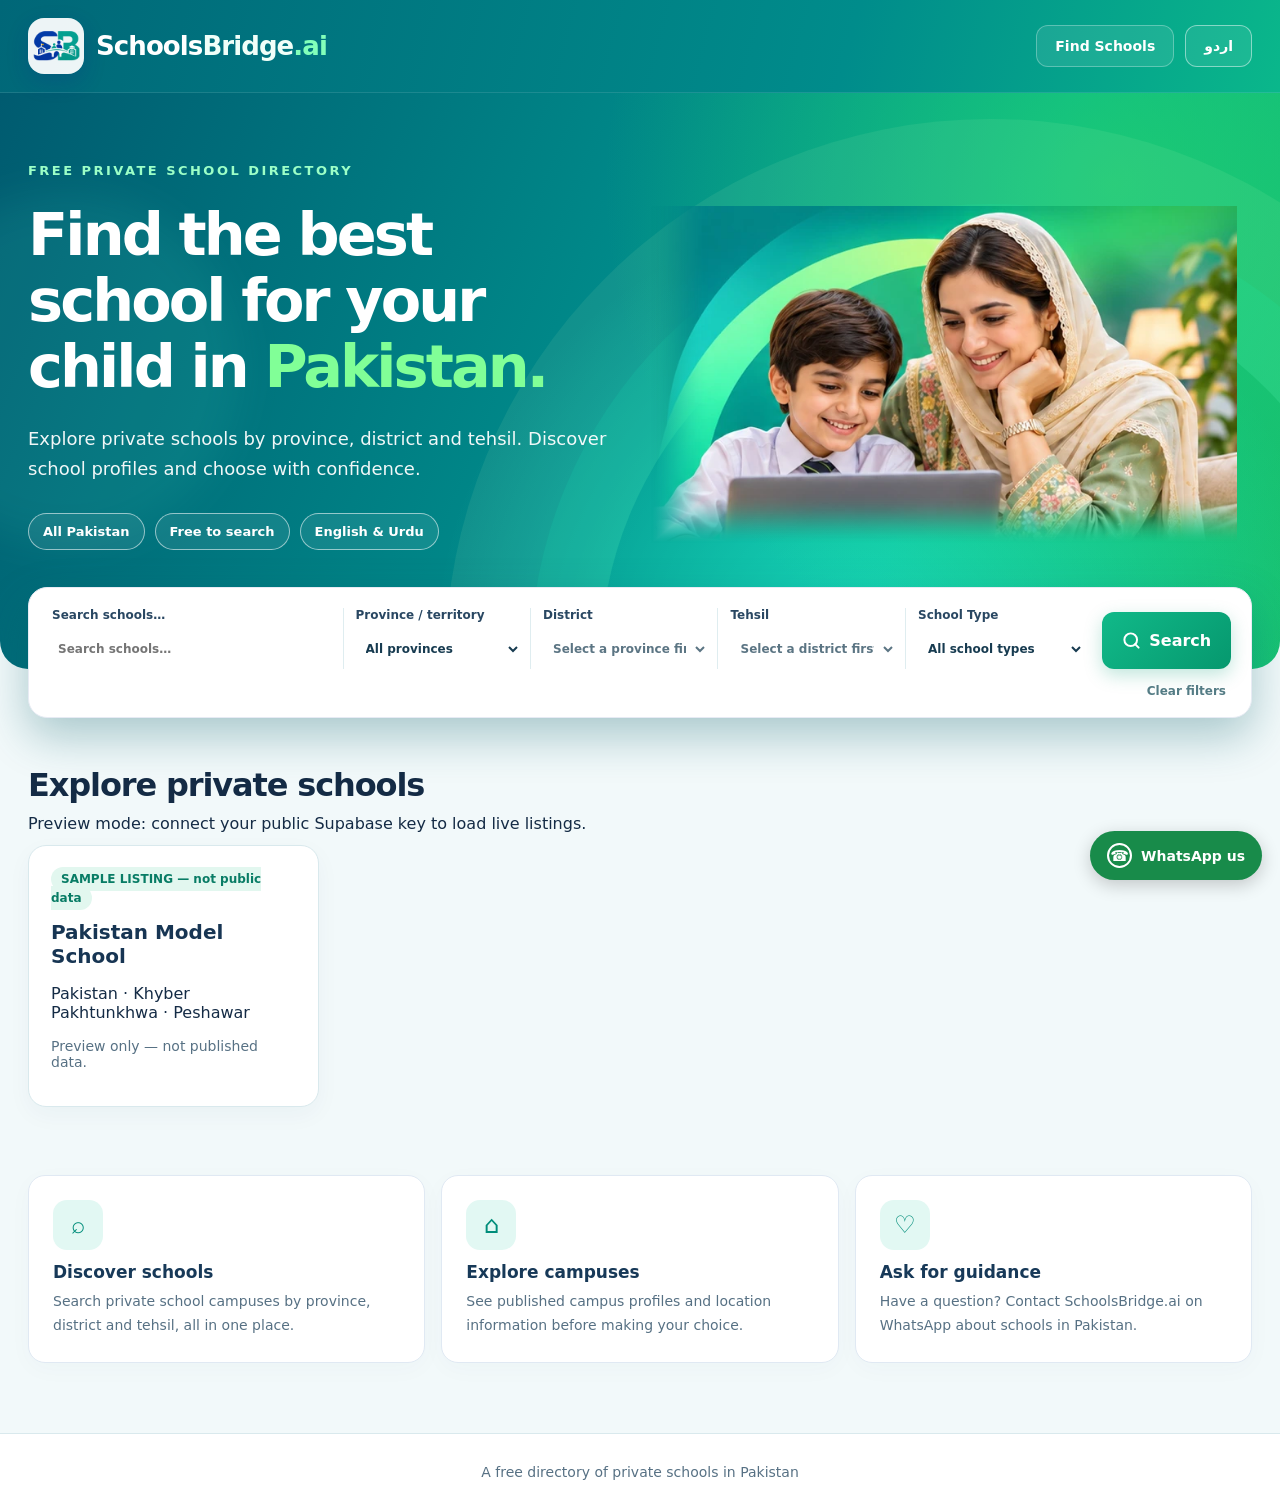
<file: index.html>
<!doctype html>
<html lang="en">
<head>
 <meta charset="utf-8" />
 <meta name="viewport" content="width=device-width, initial-scale=1" />
 <meta name="description" content="SchoolsBridge.ai — find private schools across Pakistan by province, district and tehsil." />
 <title>SchoolsBridge.ai | Find Schools in Pakistan</title>
 <link rel="icon" href="schoolsbridge-mark.png" type="image/png" />
 <style>
.home-ur{display:none!important}body.rtl .home-ur{display:inline!important}body.rtl h2.home-ur{display:block!important}body.rtl .home-en{display:none!important}
/* SchoolsBridge.ai premium homepage | no changes to app.js integration IDs */
:root{--deep:#152b69;--royal:#2539c5;--royal2:#3559dd;--aqua:#02c9a8;--teal:#079b88;--ink:#142b45;--muted:#597087;--line:#dbe5f0;--surface:#f5f8fd;font-family:system-ui,-apple-system,BlinkMacSystemFont,"Segoe UI",sans-serif;color:var(--ink);background:var(--surface)}
*{box-sizing:border-box}html{scroll-behavior:smooth}body{margin:0} [hidden]{display:none!important} button,input,select{font:inherit}button{cursor:pointer}button:disabled{opacity:.5;cursor:not-allowed}a{color:var(--teal)}
header{background:#2639c4;color:white;position:relative;z-index:8} .topbar{max-width:1270px;margin:auto;padding:19px 28px;display:flex;align-items:center;justify-content:space-between;gap:20px;flex-wrap:wrap}
.brand{display:inline-flex;align-items:center;gap:12px;text-decoration:none;color:white;font-size:26px;font-weight:820;letter-spacing:-.035em;white-space:nowrap}.brand-icon{height:58px;width:58px;border-radius:16px;background:white;display:grid;place-items:center;padding:4px;box-shadow:0 8px 22px #13248c33}.brand-icon img{width:100%;height:100%;object-fit:contain}.brand-light{color:#fff}.brand-dot{color:#78f6d2}.brand-bridge{color:#e8f7ff}
nav{display:flex;align-items:center;gap:8px;flex-wrap:wrap}header nav button{background:transparent;border:1px solid transparent;color:white;padding:11px 16px;border-radius:12px;font-size:14px;font-weight:710}.topbar nav button:hover,.topbar nav button:focus-visible{border-color:#ffffff66;background:#ffffff15}.topbar nav button.active{border-color:#ffffff4a;background:#ffffff17;color:white}#languageButton{border:1px solid #ffffff78;background:#ffffff17;margin-left:8px}#navAdmin{background:#ffffff19}
button,.actionbtn,.maplink{border:1px solid #cbd9e9;background:white;border-radius:12px;padding:11px 17px;color:#24465c;text-decoration:none;display:inline-flex;align-items:center;justify-content:center;font-weight:690;transition:background .18s,transform .18s,border-color .18s}.actionbtn:hover,.maplink:hover,button:not(:disabled):hover{transform:translateY(-1px)}button.active,button.primary,.primary,.maplink{background:var(--teal);border-color:var(--teal);color:white}.outlined{background:white;color:#24465c}.warning{color:#9e4330;border-color:#f1d1ce}
main{max-width:1270px;margin:auto;padding:0 28px 70px}#directoryView{position:relative}
.hero{background:radial-gradient(ellipse at 95% 28%,#476ae8 0%,transparent 42%),linear-gradient(124deg,#2639c4 7%,#313dd1 53%,#2038ac 100%);color:white;border-radius:0 0 30px 30px;position:relative;isolation:isolate;overflow:hidden;min-height:538px;margin:0 -28px;padding:56px max(28px,calc((100vw - 1270px) / 2 + 28px)) 126px}
.hero:before{content:"";position:absolute;inset:auto -120px -330px auto;width:660px;height:660px;border:1px solid #ffffff1c;border-radius:50%;box-shadow:0 0 0 74px #ffffff08,0 0 0 150px #ffffff06;z-index:-1}.hero:after{content:"";position:absolute;top:100px;left:-110px;width:350px;height:350px;border-radius:50%;background:#1ed7c010;filter:blur(20px);z-index:-1}
.hero-layout{max-width:1214px;display:grid;grid-template-columns:minmax(0,1fr) minmax(310px,.82fr);gap:28px;align-items:center;margin:0 auto;position:relative;z-index:1}
.hero-copy{padding:10px 0 15px}.hero .eyebrow{font-size:12px;letter-spacing:.16em;font-weight:820;color:#a3f5db;text-transform:uppercase;margin:0 0 24px}.hero h1{font-size:clamp(40px,4.5vw,70px);letter-spacing:-.046em;line-height:1.12;max-width:710px;margin:0 0 24px;font-weight:825}.hero h1 strong{color:#9dffe3;font-weight:inherit}.hero-copy>p:not(.eyebrow){font-size:clamp(16px,1.4vw,19px);line-height:1.85;opacity:.94;max-width:640px;margin:0 0 28px}.chips{display:flex;align-items:center;gap:10px;flex-wrap:wrap}.chips span{border:1px solid #ffffff66;background:#ffffff16;border-radius:999px;padding:9px 14px;font-size:13px;font-weight:730}.hero-visual{display:grid;align-items:center;justify-content:center;min-height:370px;position:relative}.hero-visual img{display:block;max-width:585px;width:100%;height:auto;filter:drop-shadow(0 20px 38px #091d5c26)}.hero-visual-bubble{position:absolute;right:6%;bottom:6%;background:#fff;border:1px solid #edf5ff;box-shadow:0 20px 40px #11248c44;color:#1d3a69;border-radius:20px;padding:12px 18px;font-weight:760;font-size:14px;transform:rotate(-3deg);display:flex;align-items:center;gap:8px}.hero-visual-bubble span{color:#0ba88e;font-size:23px}
.searchbox,.panel,.schoolcard,.metric,.dataitem{background:#fff;border:1px solid var(--line);border-radius:18px;padding:22px}.searchbox{position:relative;z-index:4;margin:-74px 0 42px;box-shadow:0 25px 54px #1938861c;padding:26px 26px 20px;border:1px solid #e7ebf4}.searchbox-head{display:flex;align-items:center;justify-content:space-between;gap:12px;margin-bottom:19px;flex-wrap:wrap}.searchbox-head h2{font-size:20px;margin:0;color:#1b3651;letter-spacing:-.02em}.searchbox-head p{font-size:13px;color:var(--muted);margin:0}
.searchgrid{display:grid;grid-template-columns:minmax(210px,1.8fr) repeat(4,minmax(120px,1fr));gap:14px;align-items:end}label{display:flex;flex-direction:column;gap:8px;font-size:13px;font-weight:750;color:#294762}input,select{background:#fff;color:#173b50;border:1px solid #d4e0ec;border-radius:12px;padding:13px 14px;min-width:0;width:100%;height:50px;outline:none;transition:box-shadow .2s,border-color .2s}input:focus,select:focus{border-color:#059f92;box-shadow:0 0 0 3px #0cae9f1e}input[readonly]{background:#edf3f7}.toolbar{margin-top:16px;display:flex;justify-content:flex-end}.toolbar button{background:#eaf7f4;color:#116c65;border:1px solid #cdebe5;font-size:13px;padding:10px 14px}
.secondary,.small{color:var(--muted);font-size:14px}.status{margin:10px 0}.status.error{color:#b42318}.status.ok{color:#077e55}.cards{display:grid;grid-template-columns:repeat(auto-fill,minmax(270px,1fr));gap:20px}.tag{background:#e2f7ef;color:#087c65;font-weight:750;border-radius:999px;padding:5px 10px;font-size:12px}.schoolcard{min-height:200px;box-shadow:0 8px 25px #1637610a;transition:box-shadow .2s,transform .2s}.schoolcard:hover{transform:translateY(-2px);box-shadow:0 18px 30px #16376114}.schoolcard h3{margin:14px 0 6px;color:#173553;font-size:20px}.schoolcard .maplink{margin-top:8px}.empty{padding:36px;text-align:center;color:var(--muted);background:#fff;border:1px dashed #ccdbec;border-radius:16px}.headline{display:flex;align-items:center;justify-content:space-between;gap:14px;flex-wrap:wrap}.headline h2{font-size:29px;letter-spacing:-.035em;margin:0 0 10px}.listings-section{padding:0 0 30px}.listings-section .status{margin:0 0 12px}.listings-section .secondary{font-size:14px}
.value-props{display:grid;grid-template-columns:repeat(3,1fr);gap:16px;margin:38px 0 0}.value-card{padding:24px;background:#fff;border-radius:17px;border:1px solid #e0e9f3;box-shadow:0 6px 24px #233d6607}.value-icon{display:grid;place-items:center;background:#e2f8f3;color:#008d7a;width:50px;height:50px;border-radius:14px;font-size:24px;margin-bottom:12px}.value-card h3{font-size:17px;margin:0 0 8px;color:#173958}.value-card p{font-size:14px;color:var(--muted);line-height:1.7;margin:0}
#adminView{padding:32px 0 15px}#adminView h1{font-size:38px;letter-spacing:-.035em;margin:0 0 7px}.metrics{display:grid;grid-template-columns:repeat(3,1fr);gap:15px;margin:20px 0}.metric strong{font-size:32px;display:block;color:var(--teal)}.management{display:grid;grid-template-columns:1fr 1fr;gap:18px}.panelhead{display:flex;justify-content:space-between;align-items:center;gap:10px;flex-wrap:wrap}.panelhead h2{font-size:24px;margin:5px 0}.dataitem{padding:16px;margin:12px 0}.dataitem p{margin:6px 0}.actions{margin-top:10px}.formgrid{display:grid;grid-template-columns:1fr 1fr;gap:15px;max-height:70vh;overflow:auto;padding:3px}.formgrid .full{grid-column:1/-1}.formgrid textarea{width:100%;min-height:80px;border:1px solid #d4e0ec;border-radius:12px;padding:12px;font:inherit;resize:vertical}.formrow{display:flex;gap:10px;align-items:center}.panel form{display:grid;gap:14px;max-width:540px}.panel{margin:18px 0}.panel h2{font-size:22px}.notice{background:#fff5de;border:1px solid #ebd7ad;border-radius:9px;padding:12px}.modalOverlay{position:fixed;inset:0;background:#123244aa;display:grid;place-items:center;padding:20px;z-index:20}.modal{width:min(100%,760px);background:#fff;border-radius:20px;padding:26px;box-shadow:0 18px 90px #0003;max-height:92vh;overflow:auto}.modalheading{display:flex;justify-content:space-between;align-items:center;margin-bottom:18px}.modalheading h2{margin:0;font-size:22px}footer{text-align:center;padding:30px 20px;color:var(--muted);border-top:1px solid var(--line);background:white;font-size:14px}
body.rtl .hero-copy,body.rtl .searchbox,body.rtl .value-props{text-align:right}body.rtl .hero-visual-bubble{right:auto;left:6%}body.rtl .searchbox .toolbar{justify-content:flex-start}body.rtl nav{direction:rtl}
@media(max-width:1120px){.searchgrid{grid-template-columns:repeat(3,minmax(0,1fr))}.searchgrid>label:first-child{grid-column:span 2}.hero h1{font-size:clamp(36px,4.2vw,55px)}.hero-layout{grid-template-columns:1fr .8fr}.hero-visual{min-height:300px}}
@media(max-width:820px){.topbar{padding:15px 18px}.brand{font-size:23px}.hero{padding:40px 25px 112px;margin:0 -28px}.hero-layout{grid-template-columns:1fr 0.8fr;gap:12px}.hero h1{font-size:clamp(34px,5.2vw,48px)}.hero-visual-bubble{display:none}.management{grid-template-columns:1fr}.searchgrid{grid-template-columns:repeat(2,minmax(0,1fr))}.searchgrid>label:first-child{grid-column:span 2}.value-props{grid-template-columns:1fr}}
@media(max-width:640px){main{padding:0 14px 45px}.topbar{padding:14px}.brand{font-size:21px;gap:8px}.brand-icon{width:43px;height:43px;border-radius:12px}.topbar nav{width:100%;justify-content:space-between}.topbar nav button{font-size:12px;padding:9px 12px}.hero{margin:0 -14px;border-radius:0 0 23px 23px;padding:35px 22px 90px;min-height:0}.hero-layout{grid-template-columns:1fr}.hero h1{font-size:clamp(36px,9.3vw,50px);max-width:550px}.hero-copy>p:not(.eyebrow){font-size:15px;line-height:1.7}.hero-visual{min-height:0;max-height:240px;overflow:hidden}.hero-visual img{width:70%;max-width:290px;margin:-35px auto -100px}.chips span{font-size:11px;padding:7px 9px}.searchbox{margin:-54px 0 34px;padding:20px 16px;box-shadow:0 12px 30px #19388624}.searchbox-head{margin-bottom:15px}.searchgrid{grid-template-columns:1fr 1fr;gap:10px}.searchgrid>label:first-child{grid-column:1/-1}.searchgrid label{font-size:12px}.searchgrid input,.searchgrid select{padding:10px;font-size:13px;height:45px}.value-props{gap:12px}.headline h2{font-size:25px}.metrics,.formgrid{grid-template-columns:1fr}.formgrid .full{grid-column:auto}#adminView h1{font-size:30px}}
@media(max-width:380px){.searchgrid{grid-template-columns:1fr}.searchgrid>label:first-child{grid-column:auto}.brand{font-size:19px}.hero h1{font-size:36px}}

 
/* Teal homepage refresh — public presentation only; all app.js integration IDs stay intact. */
:root{--deep:#053c51;--royal:#04778c;--royal2:#08ab93;--aqua:#5cf2b4;--teal:#079981;--ink:#142b45;--muted:#577184;--line:#d9e9ed;--surface:#f2f9fa}
body:not(.admin-page){background:#f2f9fa}
header{background:linear-gradient(105deg,#006778 0%,#008c8b 66%,#0ab78b 100%);border-bottom:1px solid #ffffff1c}
.topbar{max-width:1370px;padding:18px 28px}
.brand{font-size:26px}.brand-icon{width:56px;height:56px;background:#ffffffed}
.brand-dot{color:#82ffba}.brand-bridge{color:#f0fff9}
.topbar nav{gap:11px}.topbar nav button,.topbar nav .nav-guide{border:1px solid #ffffff70;background:#ffffff18;border-radius:12px;padding:12px 18px;text-decoration:none;color:white;font-size:14px;font-weight:760;line-height:1.2}
.topbar nav .nav-guide:hover,.topbar nav .nav-guide:focus-visible{background:#ffffff35}
#languageButton{margin-left:0;background:#ffffff14}
main{max-width:1370px}
.hero{background:
 radial-gradient(circle at 87% 16%,#29d766a3 0%,transparent 42%),
 radial-gradient(circle at 69% 98%,#2fffd68a 0%,transparent 43%),
 linear-gradient(112deg,#005b70 0%,#008989 45%,#00ad97 71%,#16be6c 100%);
 border-radius:0 0 28px 28px;min-height:535px;padding:60px max(28px,calc((100vw - 1370px) / 2 + 28px)) 119px}
.hero:before{border:0;right:-100px;bottom:-385px;width:780px;height:780px;box-shadow:0 0 0 70px #1bfeb918,0 0 0 155px #d1ffbe14;z-index:-1}
.hero:after{background:#5dffd615}
.hero-layout{max-width:1314px;grid-template-columns:minmax(0,1.08fr) minmax(470px,1fr);gap:0}
.hero-copy{position:relative;z-index:2;padding:10px 0 0}
.hero .eyebrow{font-size:13px;letter-spacing:.19em;margin-bottom:24px;color:#9cffc7}
.hero h1{font-size:clamp(43px,4.6vw,68px);max-width:750px;margin:0 0 24px;line-height:1.12;letter-spacing:-.049em;text-wrap:balance}
.hero h1 strong{color:#81ff97}
.hero-copy>p.hero-description{max-width:660px;font-size:18px;line-height:1.7;margin-bottom:28px}
.chips span{background:#ffffff13;border-color:#ffffff8c;padding:10px 14px}
.hero-visual{align-self:stretch;justify-content:end;min-height:375px;overflow:visible;position:relative;z-index:1}
.hero-visual img{display:block;width:min(100%,730px);max-width:none;object-fit:contain;filter:none;margin:13px -65px -35px -15px}
.hero-visual-bubble{display:none}
.searchbox{margin:-82px 0 48px;z-index:7;padding:20px;border-radius:19px;box-shadow:0 18px 45px #075d6550}
.searchbox-head{display:none}
.searchgrid{display:grid;grid-template-columns:minmax(205px,1.65fr) repeat(4,minmax(112px,1fr)) minmax(128px,.72fr);gap:9px;align-items:end}
.searchgrid label{min-width:0;gap:7px;border-right:1px solid #dfedf0;padding:0 9px 0 3px;font-size:12px}
.searchgrid label:nth-of-type(5){border-right:0}
.searchgrid input,.searchgrid select{border:0;padding:10px 6px;height:40px;background:#fff;font-weight:590;box-shadow:none}
.searchgrid input:focus,.searchgrid select:focus{box-shadow:0 2px 0 #04ae87;border-radius:0}
.search-submit{border:0!important;height:57px;border-radius:12px!important;background:linear-gradient(135deg,#11b989,#06986e)!important;color:white!important;font-size:16px;font-weight:790;box-shadow:0 6px 18px #049b7340;display:flex;align-items:center;justify-content:center;gap:8px}
.search-submit:hover{background:linear-gradient(135deg,#06986e,#037b62)!important}
.searchbox .toolbar{margin:8px 0 -8px;justify-content:end}
.searchbox .toolbar button{background:transparent;border:0;color:#547c85;font-size:12px;padding:7px 5px}
.listings-section{scroll-margin-top:24px}.listings-section .headline h2{font-size:32px}
#whySchoolsBridge{scroll-margin-top:30px}
body.rtl .hero-visual img{transform:scaleX(-1)}
@media(max-width:1220px){
 .hero-layout{grid-template-columns:minmax(0,1.1fr) minmax(350px,.84fr)}
 .hero h1{font-size:clamp(37px,4.6vw,56px)}
 .hero-visual img{width:calc(100% + 80px);margin-right:-50px}
 .searchgrid{grid-template-columns:minmax(170px,1.45fr) repeat(4,minmax(100px,1fr)) 105px;gap:4px}
 .searchbox{padding:15px}.searchgrid label{padding-right:3px}.search-submit{font-size:13px}
}
@media(max-width:980px){
 .hero{padding:42px 24px 117px}
 .hero-layout{grid-template-columns:1.05fr .85fr;gap:0}
 .hero-visual{min-height:330px;align-items:end}.hero-visual img{width:115%;margin:0 -35px 3px -5px}
 .searchgrid{grid-template-columns:repeat(3,minmax(0,1fr));gap:12px}
 .searchgrid>label:first-child{grid-column:span 2}
 .search-submit{grid-column:span 1;height:52px}
 .searchgrid label{border:0;border-bottom:1px solid #e6eff1}
 .searchbox{margin-top:-66px}
}
@media(max-width:650px){
 .topbar{padding:13px 15px;gap:8px}
 .brand{font-size:19px}.brand-icon{width:44px;height:44px}
 .topbar nav{width:auto;gap:5px}.topbar nav .nav-guide{display:none}.topbar nav button{font-size:12px;padding:9px 10px}
 .hero{margin:0 -14px;padding:32px 21px 90px;border-radius:0 0 22px 22px;min-height:0}
 .hero-layout{grid-template-columns:1fr}
 .hero h1{font-size:clamp(37px,8.5vw,54px);max-width:580px}
 .hero-copy>p.hero-description{font-size:15px;line-height:1.55}
 .hero .eyebrow{font-size:10px;letter-spacing:.14em;margin-bottom:16px}
 .hero-visual{max-height:290px;min-height:248px;overflow:hidden;justify-content:center}
 .hero-visual img{width:min(520px,115%);max-width:none;margin:0 auto -25px;object-fit:contain}
 .searchbox{margin:-55px 0 35px;padding:17px 15px}
 .searchgrid{grid-template-columns:repeat(2,minmax(0,1fr));gap:9px}
 .searchgrid>label:first-child{grid-column:1/-1}
 .searchgrid label{padding:0 3px 6px;font-size:11px}
 .searchgrid input,.searchgrid select{height:35px;font-size:13px;padding:5px 3px}
 .search-submit{grid-column:1/-1;height:49px;font-size:15px}
 .chips{gap:7px}.chips span{font-size:11px;padding:7px 9px}
 .listings-section .headline h2{font-size:25px}
 #schoolsbridgeWhatsapp.sb-whatsapp-float{right:12px;bottom:13px;padding:11px!important;gap:0}#schoolsbridgeWhatsapp [data-i18n="chatWhatsapp"]{display:none!important}
}
@media(max-width:390px){.topbar nav .nav-guide{display:none}.brand{font-size:17px}.brand-icon{width:36px;height:36px}.hero h1{font-size:36px}}

</style>
</head>
<body>
 <header><div class="topbar"><a class="brand" href="#" id="homeLink" aria-label="SchoolsBridge.ai home"><span class="brand-icon"><img src="schoolsbridge-mark.png" alt="" width="46" height="46"></span><span class="brand-light">Schools<span class="brand-bridge">Bridge</span><span class="brand-dot">.ai</span></span></a><nav aria-label="Main navigation"><button id="navDirectory" class="active" type="button" data-i18n="directory">Find Schools</button><button id="navAdmin" type="button" hidden aria-hidden="true" tabindex="-1" data-i18n="admin">Super Admin</button><button id="languageButton" type="button" aria-label="Switch language">اردو</button></nav></div></header>
 <main>
  <section id="directoryView">
   <section class="hero" aria-labelledby="mainHeading">
    <div class="hero-layout">
     <div class="hero-copy">
      <p class="eyebrow" data-i18n="freeTag">FREE PRIVATE SCHOOL DIRECTORY</p>
      <h1 id="mainHeading"><span class="home-en">Find the best school for your child in <strong>Pakistan.</strong></span><span class="home-ur">پاکستان میں اپنے بچوں کے لیے بہترین اسکول تلاش کریں۔</span></h1>
      <p class="hero-description"><span class="home-en">Explore private schools by province, district and tehsil. Discover school profiles and choose with confidence.</span><span class="home-ur">صوبے، ضلع اور تحصیل کے مطابق نجی اسکول تلاش کریں، ان کی معلومات دیکھیں اور اعتماد سے فیصلہ کریں۔</span></p>
      <div class="chips"><span data-i18n="wholePakistan">All Pakistan</span><span data-i18n="freeForever">Free to search</span><span data-i18n="bilingual">English &amp; Urdu</span></div>
     </div>
     <div class="hero-visual" aria-hidden="true"><img src="schoolsbridge-family.webp" alt="" width="720" height="414" decoding="async" fetchpriority="high"></div>
    </div>
   </section>
   <section class="searchbox" aria-label="Find schools filters">
    <div class="searchbox-head"><h2 class="home-en">Explore schools in Pakistan</h2><h2 class="home-ur">پاکستان میں اسکول تلاش کریں</h2><p class="home-en">Start your search by school name or location</p><p class="home-ur">اسکول کے نام یا مقام سے تلاش شروع کریں</p></div>
    <div class="searchgrid"><label><span data-i18n="searchSchool">Search schools…</span><input id="nameFilter" data-ph="searchSchool" placeholder="Search schools…" autocomplete="off" /></label><label><span data-i18n="province">Province / territory</span><select id="provinceFilter"><option>All provinces</option></select></label><label><span data-i18n="district">District</span><select id="districtFilter"><option>All districts</option></select></label><label><span data-i18n="tehsil">Tehsil</span><select id="tehsilFilter"><option>All tehsils</option></select></label><button class="search-submit" id="searchSchoolsButton" type="button"><svg xmlns="http://www.w3.org/2000/svg" width="19" height="19" viewBox="0 0 24 24" fill="none" stroke="currentColor" stroke-width="2.5" stroke-linecap="round" stroke-linejoin="round" aria-hidden="true"><circle cx="11" cy="11" r="8"/><path d="m21 21-4.4-4.4"/></svg><span class="home-en">Search</span><span class="home-ur">تلاش کریں</span></button></div>
    <div class="toolbar"><button id="clearFilters" type="button" data-i18n="clearFilters">Clear filters</button></div>
   </section>
   <section class="listings-section" id="schoolResults"><div class="headline"><h2 data-i18n="explore">Explore private schools</h2><span class="secondary" id="searchCount"></span></div><p class="status" id="publicNotice"></p><div id="schoolCards" class="cards"></div></section>
   <section class="value-props" id="whySchoolsBridge" aria-label="Why use SchoolsBridge.ai">
    <div class="value-card"><span class="value-icon" aria-hidden="true">⌕</span><h3><span class="home-en">Discover schools</span><span class="home-ur">اسکول دریافت کریں</span></h3><p><span class="home-en">Search private school campuses by province, district and tehsil, all in one place.</span><span class="home-ur">پاکستان بھر میں نجی اسکولوں کو صوبے، ضلع اور تحصیل کے مطابق تلاش کریں۔</span></p></div>
    <div class="value-card"><span class="value-icon" aria-hidden="true">⌂</span><h3><span class="home-en">Explore campuses</span><span class="home-ur">کیمپس کی معلومات دیکھیں</span></h3><p><span class="home-en">See published campus profiles and location information before making your choice.</span><span class="home-ur">شائع شدہ کیمپس کی معلومات اور مقام دیکھ کر بہتر فیصلہ کریں۔</span></p></div>
    <div class="value-card"><span class="value-icon" aria-hidden="true">♡</span><h3><span class="home-en">Ask for guidance</span><span class="home-ur">رہنمائی حاصل کریں</span></h3><p><span class="home-en">Have a question? Contact SchoolsBridge.ai on WhatsApp about schools in Pakistan.</span><span class="home-ur">کسی اسکول کے بارے میں سوال ہو تو SchoolsBridge.ai سے واٹس ایپ پر رابطہ کریں۔</span></p></div>
   </section>
  </section>
  <section id="adminView" hidden><p class="eyebrow" data-i18n="adminArea">SCHOOL MANAGEMENT</p><div class="headline"><div><h1 data-i18n="adminDashboard">Super Admin dashboard</h1><p class="secondary" data-i18n="adminIntro">Manage private schools and campuses with your authorized account.</p></div><button id="adminSignOut" type="button" hidden data-i18n="signOut">Sign out</button></div>
   <section id="setupPanel" class="panel"><h2 data-i18n="connectTitle">Connect to your Supabase project</h2><p class="secondary" data-i18n="connectExpl">Enter your project URL and its public publishable key. Never enter secret or service-role keys here.</p><form id="configForm"><label>Supabase project URL<input type="url" id="setupUrl" required placeholder="https://project.supabase.co" /></label><label>Public publishable key<input type="text" id="setupKey" required autocomplete="off" placeholder="sb_publishable_..." /></label><button type="submit" class="primary" data-i18n="connect">Connect</button></form><p class="status" id="configMessage"></p></section>
   <section id="loginPanel" class="panel" hidden><h2 data-i18n="adminSignIn">Administrator sign in</h2><p data-i18n="signInDesc">Use your Supabase Authentication account.</p><form id="loginForm"><label><span data-i18n="email">Email</span><input type="email" id="loginEmail" required autocomplete="username" /></label><label><span data-i18n="password">Password</span><input type="password" id="loginPassword" required autocomplete="current-password" /></label><button class="primary" type="submit" id="loginButton" data-i18n="signIn">Sign in</button></form><p id="loginMessage" class="status"></p><button id="changeConnection" type="button" data-i18n="connection">Connection settings</button></section>
   <section id="blockedPanel" class="panel" hidden><h2 data-i18n="accessCheck">Administrator access check</h2><p id="blockedText"></p><div class="formrow"><button id="retryAdmin" type="button" data-i18n="retry">Try again</button><button id="blockedSignout" type="button" data-i18n="signOut">Sign out</button></div></section>
   <section id="adminData" hidden><div class="metrics"><div class="metric"><span data-i18n="schools">Schools</span><strong id="schoolMetric">—</strong></div><div class="metric"><span data-i18n="campuses">Campuses</span><strong id="campusMetric">—</strong></div><div class="metric"><span data-i18n="published">Published campuses</span><strong id="publishedMetric">—</strong></div></div><p class="status" id="adminMessage"></p><div class="management"><section class="panel"><div class="panelhead"><h2 data-i18n="manageSchools">Manage schools</h2><button id="addSchoolButton" type="button" class="primary" data-i18n="addSchool">+ Add school</button></div><div id="schoolManagement"></div></section><section class="panel"><div class="panelhead"><h2 data-i18n="manageCampuses">Manage campuses</h2><button id="addCampusButton" type="button" class="primary" data-i18n="addCampus">+ Add campus</button></div><div id="campusManagement"></div></section></div></section>
  </section>
 </main>
 <footer data-i18n="footerText">A free directory of private schools in Pakistan</footer>
 <div class="modalOverlay" id="modalOverlay" hidden><section class="modal"><div class="modalheading"><h2 id="modalTitle">Add campus</h2><button type="button" id="closeModal" aria-label="Close dialog">✕</button></div><div id="modalBody"></div></section></div>
 <script src="config.js"></script><script src="app.js" defer></script>
 <script>
 document.addEventListener('DOMContentLoaded', function () {
   const button=document.getElementById('searchSchoolsButton');
   if(button)button.addEventListener('click',function(){document.getElementById('schoolResults').scrollIntoView({behavior:'smooth',block:'start'});});
 });
 </script>
</body>
</html>
</file>
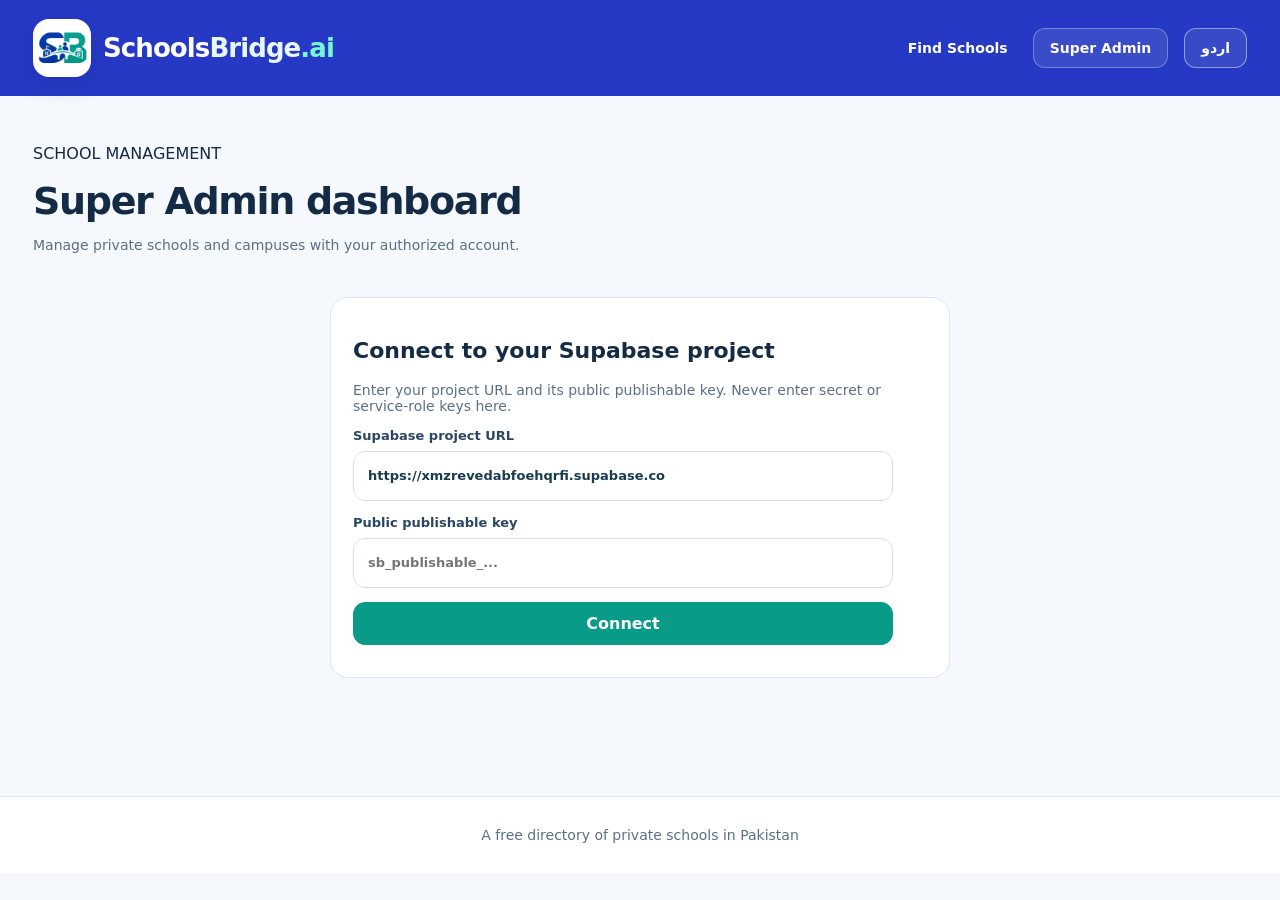
<file: admin.html>
<!doctype html>
<html lang="en">
<head>
 <meta charset="utf-8" />
 <meta name="viewport" content="width=device-width, initial-scale=1" />
 <meta name="description" content="SchoolsBridge.ai — find private schools across Pakistan by province, district and tehsil." />
 <title>Super Admin | SchoolsBridge.ai</title>
 <meta name="robots" content="noindex,nofollow" />
 <link rel="icon" href="schoolsbridge-mark.png" type="image/png" />
 <style>
.home-ur{display:none!important}body.rtl .home-ur{display:inline!important}body.rtl h2.home-ur{display:block!important}body.rtl .home-en{display:none!important}
/* SchoolsBridge.ai premium homepage | no changes to app.js integration IDs */
:root{--deep:#152b69;--royal:#2539c5;--royal2:#3559dd;--aqua:#02c9a8;--teal:#079b88;--ink:#142b45;--muted:#597087;--line:#dbe5f0;--surface:#f5f8fd;font-family:system-ui,-apple-system,BlinkMacSystemFont,"Segoe UI",sans-serif;color:var(--ink);background:var(--surface)}
*{box-sizing:border-box}html{scroll-behavior:smooth}body{margin:0} [hidden]{display:none!important} button,input,select{font:inherit}button{cursor:pointer}button:disabled{opacity:.5;cursor:not-allowed}a{color:var(--teal)}
header{background:#2639c4;color:white;position:relative;z-index:8} .topbar{max-width:1270px;margin:auto;padding:19px 28px;display:flex;align-items:center;justify-content:space-between;gap:20px;flex-wrap:wrap}
.brand{display:inline-flex;align-items:center;gap:12px;text-decoration:none;color:white;font-size:26px;font-weight:820;letter-spacing:-.035em;white-space:nowrap}.brand-icon{height:58px;width:58px;border-radius:16px;background:white;display:grid;place-items:center;padding:4px;box-shadow:0 8px 22px #13248c33}.brand-icon img{width:100%;height:100%;object-fit:contain}.brand-light{color:#fff}.brand-dot{color:#78f6d2}.brand-bridge{color:#e8f7ff}
nav{display:flex;align-items:center;gap:8px;flex-wrap:wrap}header nav button{background:transparent;border:1px solid transparent;color:white;padding:11px 16px;border-radius:12px;font-size:14px;font-weight:710}.topbar nav button:hover,.topbar nav button:focus-visible{border-color:#ffffff66;background:#ffffff15}.topbar nav button.active{border-color:#ffffff4a;background:#ffffff17;color:white}#languageButton{border:1px solid #ffffff78;background:#ffffff17;margin-left:8px}#navAdmin{background:#ffffff19}
button,.actionbtn,.maplink{border:1px solid #cbd9e9;background:white;border-radius:12px;padding:11px 17px;color:#24465c;text-decoration:none;display:inline-flex;align-items:center;justify-content:center;font-weight:690;transition:background .18s,transform .18s,border-color .18s}.actionbtn:hover,.maplink:hover,button:not(:disabled):hover{transform:translateY(-1px)}button.active,button.primary,.primary,.maplink{background:var(--teal);border-color:var(--teal);color:white}.outlined{background:white;color:#24465c}.warning{color:#9e4330;border-color:#f1d1ce}
main{max-width:1270px;margin:auto;padding:0 28px 70px}#directoryView{position:relative}
.hero{background:radial-gradient(ellipse at 95% 28%,#476ae8 0%,transparent 42%),linear-gradient(124deg,#2639c4 7%,#313dd1 53%,#2038ac 100%);color:white;border-radius:0 0 30px 30px;position:relative;isolation:isolate;overflow:hidden;min-height:538px;margin:0 -28px;padding:56px max(28px,calc((100vw - 1270px) / 2 + 28px)) 126px}
.hero:before{content:"";position:absolute;inset:auto -120px -330px auto;width:660px;height:660px;border:1px solid #ffffff1c;border-radius:50%;box-shadow:0 0 0 74px #ffffff08,0 0 0 150px #ffffff06;z-index:-1}.hero:after{content:"";position:absolute;top:100px;left:-110px;width:350px;height:350px;border-radius:50%;background:#1ed7c010;filter:blur(20px);z-index:-1}
.hero-layout{max-width:1214px;display:grid;grid-template-columns:minmax(0,1fr) minmax(310px,.82fr);gap:28px;align-items:center;margin:0 auto;position:relative;z-index:1}
.hero-copy{padding:10px 0 15px}.hero .eyebrow{font-size:12px;letter-spacing:.16em;font-weight:820;color:#a3f5db;text-transform:uppercase;margin:0 0 24px}.hero h1{font-size:clamp(40px,4.5vw,70px);letter-spacing:-.046em;line-height:1.12;max-width:710px;margin:0 0 24px;font-weight:825}.hero h1 strong{color:#9dffe3;font-weight:inherit}.hero-copy>p:not(.eyebrow){font-size:clamp(16px,1.4vw,19px);line-height:1.85;opacity:.94;max-width:640px;margin:0 0 28px}.chips{display:flex;align-items:center;gap:10px;flex-wrap:wrap}.chips span{border:1px solid #ffffff66;background:#ffffff16;border-radius:999px;padding:9px 14px;font-size:13px;font-weight:730}.hero-visual{display:grid;align-items:center;justify-content:center;min-height:370px;position:relative}.hero-visual img{display:block;max-width:585px;width:100%;height:auto;filter:drop-shadow(0 20px 38px #091d5c26)}.hero-visual-bubble{position:absolute;right:6%;bottom:6%;background:#fff;border:1px solid #edf5ff;box-shadow:0 20px 40px #11248c44;color:#1d3a69;border-radius:20px;padding:12px 18px;font-weight:760;font-size:14px;transform:rotate(-3deg);display:flex;align-items:center;gap:8px}.hero-visual-bubble span{color:#0ba88e;font-size:23px}
.searchbox,.panel,.schoolcard,.metric,.dataitem{background:#fff;border:1px solid var(--line);border-radius:18px;padding:22px}.searchbox{position:relative;z-index:4;margin:-74px 0 42px;box-shadow:0 25px 54px #1938861c;padding:26px 26px 20px;border:1px solid #e7ebf4}.searchbox-head{display:flex;align-items:center;justify-content:space-between;gap:12px;margin-bottom:19px;flex-wrap:wrap}.searchbox-head h2{font-size:20px;margin:0;color:#1b3651;letter-spacing:-.02em}.searchbox-head p{font-size:13px;color:var(--muted);margin:0}
.searchgrid{display:grid;grid-template-columns:minmax(210px,1.8fr) repeat(4,minmax(120px,1fr));gap:14px;align-items:end}label{display:flex;flex-direction:column;gap:8px;font-size:13px;font-weight:750;color:#294762}input,select{background:#fff;color:#173b50;border:1px solid #d4e0ec;border-radius:12px;padding:13px 14px;min-width:0;width:100%;height:50px;outline:none;transition:box-shadow .2s,border-color .2s}input:focus,select:focus{border-color:#059f92;box-shadow:0 0 0 3px #0cae9f1e}input[readonly]{background:#edf3f7}.toolbar{margin-top:16px;display:flex;justify-content:flex-end}.toolbar button{background:#eaf7f4;color:#116c65;border:1px solid #cdebe5;font-size:13px;padding:10px 14px}
.secondary,.small{color:var(--muted);font-size:14px}.status{margin:10px 0}.status.error{color:#b42318}.status.ok{color:#077e55}.cards{display:grid;grid-template-columns:repeat(auto-fill,minmax(270px,1fr));gap:20px}.tag{background:#e2f7ef;color:#087c65;font-weight:750;border-radius:999px;padding:5px 10px;font-size:12px}.schoolcard{min-height:200px;box-shadow:0 8px 25px #1637610a;transition:box-shadow .2s,transform .2s}.schoolcard:hover{transform:translateY(-2px);box-shadow:0 18px 30px #16376114}.schoolcard h3{margin:14px 0 6px;color:#173553;font-size:20px}.schoolcard .maplink{margin-top:8px}.empty{padding:36px;text-align:center;color:var(--muted);background:#fff;border:1px dashed #ccdbec;border-radius:16px}.headline{display:flex;align-items:center;justify-content:space-between;gap:14px;flex-wrap:wrap}.headline h2{font-size:29px;letter-spacing:-.035em;margin:0 0 10px}.listings-section{padding:0 0 30px}.listings-section .status{margin:0 0 12px}.listings-section .secondary{font-size:14px}
.value-props{display:grid;grid-template-columns:repeat(3,1fr);gap:16px;margin:38px 0 0}.value-card{padding:24px;background:#fff;border-radius:17px;border:1px solid #e0e9f3;box-shadow:0 6px 24px #233d6607}.value-icon{display:grid;place-items:center;background:#e2f8f3;color:#008d7a;width:50px;height:50px;border-radius:14px;font-size:24px;margin-bottom:12px}.value-card h3{font-size:17px;margin:0 0 8px;color:#173958}.value-card p{font-size:14px;color:var(--muted);line-height:1.7;margin:0}
#adminView{padding:32px 0 15px}#adminView h1{font-size:38px;letter-spacing:-.035em;margin:0 0 7px}.metrics{display:grid;grid-template-columns:repeat(3,1fr);gap:15px;margin:20px 0}.metric strong{font-size:32px;display:block;color:var(--teal)}.management{display:grid;grid-template-columns:1fr 1fr;gap:18px}.panelhead{display:flex;justify-content:space-between;align-items:center;gap:10px;flex-wrap:wrap}.panelhead h2{font-size:24px;margin:5px 0}.dataitem{padding:16px;margin:12px 0}.dataitem p{margin:6px 0}.actions{margin-top:10px}.formgrid{display:grid;grid-template-columns:1fr 1fr;gap:15px;max-height:70vh;overflow:auto;padding:3px}.formgrid .full{grid-column:1/-1}.formgrid textarea{width:100%;min-height:80px;border:1px solid #d4e0ec;border-radius:12px;padding:12px;font:inherit;resize:vertical}.formrow{display:flex;gap:10px;align-items:center}.panel form{display:grid;gap:14px;max-width:540px}.panel{margin:18px 0}.panel h2{font-size:22px}.notice{background:#fff5de;border:1px solid #ebd7ad;border-radius:9px;padding:12px}.modalOverlay{position:fixed;inset:0;background:#123244aa;display:grid;place-items:center;padding:20px;z-index:20}.modal{width:min(100%,760px);background:#fff;border-radius:20px;padding:26px;box-shadow:0 18px 90px #0003;max-height:92vh;overflow:auto}.modalheading{display:flex;justify-content:space-between;align-items:center;margin-bottom:18px}.modalheading h2{margin:0;font-size:22px}footer{text-align:center;padding:30px 20px;color:var(--muted);border-top:1px solid var(--line);background:white;font-size:14px}
body.rtl .hero-copy,body.rtl .searchbox,body.rtl .value-props{text-align:right}body.rtl .hero-visual-bubble{right:auto;left:6%}body.rtl .searchbox .toolbar{justify-content:flex-start}body.rtl nav{direction:rtl}
@media(max-width:1120px){.searchgrid{grid-template-columns:repeat(3,minmax(0,1fr))}.searchgrid>label:first-child{grid-column:span 2}.hero h1{font-size:clamp(36px,4.2vw,55px)}.hero-layout{grid-template-columns:1fr .8fr}.hero-visual{min-height:300px}}
@media(max-width:820px){.topbar{padding:15px 18px}.brand{font-size:23px}.hero{padding:40px 25px 112px;margin:0 -28px}.hero-layout{grid-template-columns:1fr 0.8fr;gap:12px}.hero h1{font-size:clamp(34px,5.2vw,48px)}.hero-visual-bubble{display:none}.management{grid-template-columns:1fr}.searchgrid{grid-template-columns:repeat(2,minmax(0,1fr))}.searchgrid>label:first-child{grid-column:span 2}.value-props{grid-template-columns:1fr}}
@media(max-width:640px){main{padding:0 14px 45px}.topbar{padding:14px}.brand{font-size:21px;gap:8px}.brand-icon{width:43px;height:43px;border-radius:12px}.topbar nav{width:100%;justify-content:space-between}.topbar nav button{font-size:12px;padding:9px 12px}.hero{margin:0 -14px;border-radius:0 0 23px 23px;padding:35px 22px 90px;min-height:0}.hero-layout{grid-template-columns:1fr}.hero h1{font-size:clamp(36px,9.3vw,50px);max-width:550px}.hero-copy>p:not(.eyebrow){font-size:15px;line-height:1.7}.hero-visual{min-height:0;max-height:240px;overflow:hidden}.hero-visual img{width:70%;max-width:290px;margin:-35px auto -100px}.chips span{font-size:11px;padding:7px 9px}.searchbox{margin:-54px 0 34px;padding:20px 16px;box-shadow:0 12px 30px #19388624}.searchbox-head{margin-bottom:15px}.searchgrid{grid-template-columns:1fr 1fr;gap:10px}.searchgrid>label:first-child{grid-column:1/-1}.searchgrid label{font-size:12px}.searchgrid input,.searchgrid select{padding:10px;font-size:13px;height:45px}.value-props{gap:12px}.headline h2{font-size:25px}.metrics,.formgrid{grid-template-columns:1fr}.formgrid .full{grid-column:auto}#adminView h1{font-size:30px}}
@media(max-width:380px){.searchgrid{grid-template-columns:1fr}.searchgrid>label:first-child{grid-column:auto}.brand{font-size:19px}.hero h1{font-size:36px}}

 
/* Direct admin URL: hide public directory while sharing tested scripts. */
.admin-page #directoryView{display:none!important}
.admin-page #adminView{min-height:70vh}
.admin-page #loginPanel,.admin-page #setupPanel,.admin-page #blockedPanel{max-width:620px;margin:30px auto}
.admin-page .hero,.admin-page .searchbox{display:none!important}
</style>
</head>
<body class="admin-page">
 <header><div class="topbar"><a class="brand" href="#" id="homeLink" aria-label="SchoolsBridge.ai home"><span class="brand-icon"><img src="schoolsbridge-mark.png" alt="" width="46" height="46"></span><span class="brand-light">Schools<span class="brand-bridge">Bridge</span><span class="brand-dot">.ai</span></span></a><nav aria-label="Main navigation"><button id="navDirectory" type="button" data-i18n="directory">Find Schools</button><button id="navAdmin" class="active" type="button" data-i18n="admin">Super Admin</button><button id="languageButton" type="button" aria-label="Switch language">اردو</button></nav></div></header>
 <main>
  <section id="directoryView" hidden>
   <section class="hero" aria-labelledby="mainHeading">
    <div class="hero-layout">
     <div class="hero-copy">
      <p class="eyebrow" data-i18n="freeTag">FREE PRIVATE SCHOOL DIRECTORY</p>
      <h1 id="mainHeading" data-i18n="heroTitle">Find the right school in Pakistan.</h1>
      <p data-i18n="heroText">Explore private schools by province, district and tehsil. Compare campuses, then choose with confidence.</p>
      <div class="chips"><span data-i18n="wholePakistan">All Pakistan</span><span data-i18n="freeForever">Free to search</span><span data-i18n="bilingual">English &amp; Urdu</span></div>
     </div>
     <div class="hero-visual" aria-hidden="true"><img src="schoolsbridge-hero.svg" alt="" width="740" height="660"><div class="hero-visual-bubble"><span>✓</span><span class="home-en">Explore with confidence</span><span class="home-ur">اطمینان سے تلاش کریں</span></div></div>
    </div>
   </section>
   <section class="searchbox" aria-label="Find schools filters">
    <div class="searchbox-head"><h2 class="home-en">Explore schools in Pakistan</h2><h2 class="home-ur">پاکستان میں اسکول تلاش کریں</h2><p class="home-en">Start your search by school name or location</p><p class="home-ur">اسکول کے نام یا مقام سے تلاش شروع کریں</p></div>
    <div class="searchgrid"><label><span data-i18n="searchSchool">Search schools…</span><input id="nameFilter" data-ph="searchSchool" placeholder="Search schools…" autocomplete="off" /></label><label><span data-i18n="province">Province / territory</span><select id="provinceFilter"><option>All provinces</option></select></label><label><span data-i18n="district">District</span><select id="districtFilter"><option>All districts</option></select></label><label><span data-i18n="tehsil">Tehsil</span><select id="tehsilFilter"><option>All tehsils</option></select></label></div>
    <div class="toolbar"><button id="clearFilters" type="button" data-i18n="clearFilters">Clear filters</button></div>
   </section>
   <section class="listings-section"><div class="headline"><h2 data-i18n="explore">Explore private schools</h2><span class="secondary" id="searchCount"></span></div><p class="status" id="publicNotice"></p><div id="schoolCards" class="cards"></div></section>
   <section class="value-props" aria-label="Why use SchoolsBridge.ai">
    <div class="value-card"><span class="value-icon" aria-hidden="true">⌕</span><h3><span class="home-en">Discover schools</span><span class="home-ur">اسکول دریافت کریں</span></h3><p><span class="home-en">Search private school campuses by province, district and tehsil, all in one place.</span><span class="home-ur">پاکستان بھر میں نجی اسکولوں کو صوبے، ضلع اور تحصیل کے مطابق تلاش کریں۔</span></p></div>
    <div class="value-card"><span class="value-icon" aria-hidden="true">⌂</span><h3><span class="home-en">Explore campuses</span><span class="home-ur">کیمپس کی معلومات دیکھیں</span></h3><p><span class="home-en">See published campus profiles and location information before making your choice.</span><span class="home-ur">شائع شدہ کیمپس کی معلومات اور مقام دیکھ کر بہتر فیصلہ کریں۔</span></p></div>
    <div class="value-card"><span class="value-icon" aria-hidden="true">♡</span><h3><span class="home-en">Ask for guidance</span><span class="home-ur">رہنمائی حاصل کریں</span></h3><p><span class="home-en">Have a question? Contact SchoolsBridge.ai on WhatsApp about schools in Pakistan.</span><span class="home-ur">کسی اسکول کے بارے میں سوال ہو تو SchoolsBridge.ai سے واٹس ایپ پر رابطہ کریں۔</span></p></div>
   </section>
  </section>
  <section id="adminView" hidden><p class="eyebrow" data-i18n="adminArea">SCHOOL MANAGEMENT</p><div class="headline"><div><h1 data-i18n="adminDashboard">Super Admin dashboard</h1><p class="secondary" data-i18n="adminIntro">Manage private schools and campuses with your authorized account.</p></div><button id="adminSignOut" type="button" hidden data-i18n="signOut">Sign out</button></div>
   <section id="setupPanel" class="panel"><h2 data-i18n="connectTitle">Connect to your Supabase project</h2><p class="secondary" data-i18n="connectExpl">Enter your project URL and its public publishable key. Never enter secret or service-role keys here.</p><form id="configForm"><label>Supabase project URL<input type="url" id="setupUrl" required placeholder="https://project.supabase.co" /></label><label>Public publishable key<input type="text" id="setupKey" required autocomplete="off" placeholder="sb_publishable_..." /></label><button type="submit" class="primary" data-i18n="connect">Connect</button></form><p class="status" id="configMessage"></p></section>
   <section id="loginPanel" class="panel" hidden><h2 data-i18n="adminSignIn">Administrator sign in</h2><p data-i18n="signInDesc">Use your Supabase Authentication account.</p><form id="loginForm"><label><span data-i18n="email">Email</span><input type="email" id="loginEmail" required autocomplete="username" /></label><label><span data-i18n="password">Password</span><input type="password" id="loginPassword" required autocomplete="current-password" /></label><button class="primary" type="submit" id="loginButton" data-i18n="signIn">Sign in</button></form><p id="loginMessage" class="status"></p><button id="changeConnection" type="button" data-i18n="connection">Connection settings</button></section>
   <section id="blockedPanel" class="panel" hidden><h2 data-i18n="accessCheck">Administrator access check</h2><p id="blockedText"></p><div class="formrow"><button id="retryAdmin" type="button" data-i18n="retry">Try again</button><button id="blockedSignout" type="button" data-i18n="signOut">Sign out</button></div></section>
   <section id="adminData" hidden><div class="metrics"><div class="metric"><span data-i18n="schools">Schools</span><strong id="schoolMetric">—</strong></div><div class="metric"><span data-i18n="campuses">Campuses</span><strong id="campusMetric">—</strong></div><div class="metric"><span data-i18n="published">Published campuses</span><strong id="publishedMetric">—</strong></div></div><p class="status" id="adminMessage"></p><div class="management"><section class="panel"><div class="panelhead"><h2 data-i18n="manageSchools">Manage schools</h2><button id="addSchoolButton" type="button" class="primary" data-i18n="addSchool">+ Add school</button></div><div id="schoolManagement"></div></section><section class="panel"><div class="panelhead"><h2 data-i18n="manageCampuses">Manage campuses</h2><button id="addCampusButton" type="button" class="primary" data-i18n="addCampus">+ Add campus</button></div><div id="campusManagement"></div></section></div></section>
  </section>
 </main>
 <footer data-i18n="footerText">A free directory of private schools in Pakistan</footer>
 <div class="modalOverlay" id="modalOverlay" hidden><section class="modal"><div class="modalheading"><h2 id="modalTitle">Add campus</h2><button type="button" id="closeModal" aria-label="Close dialog">✕</button></div><div id="modalBody"></div></section></div>
 <script src="config.js"></script><script src="app.js" defer></script>
</body>
</html>
</file>
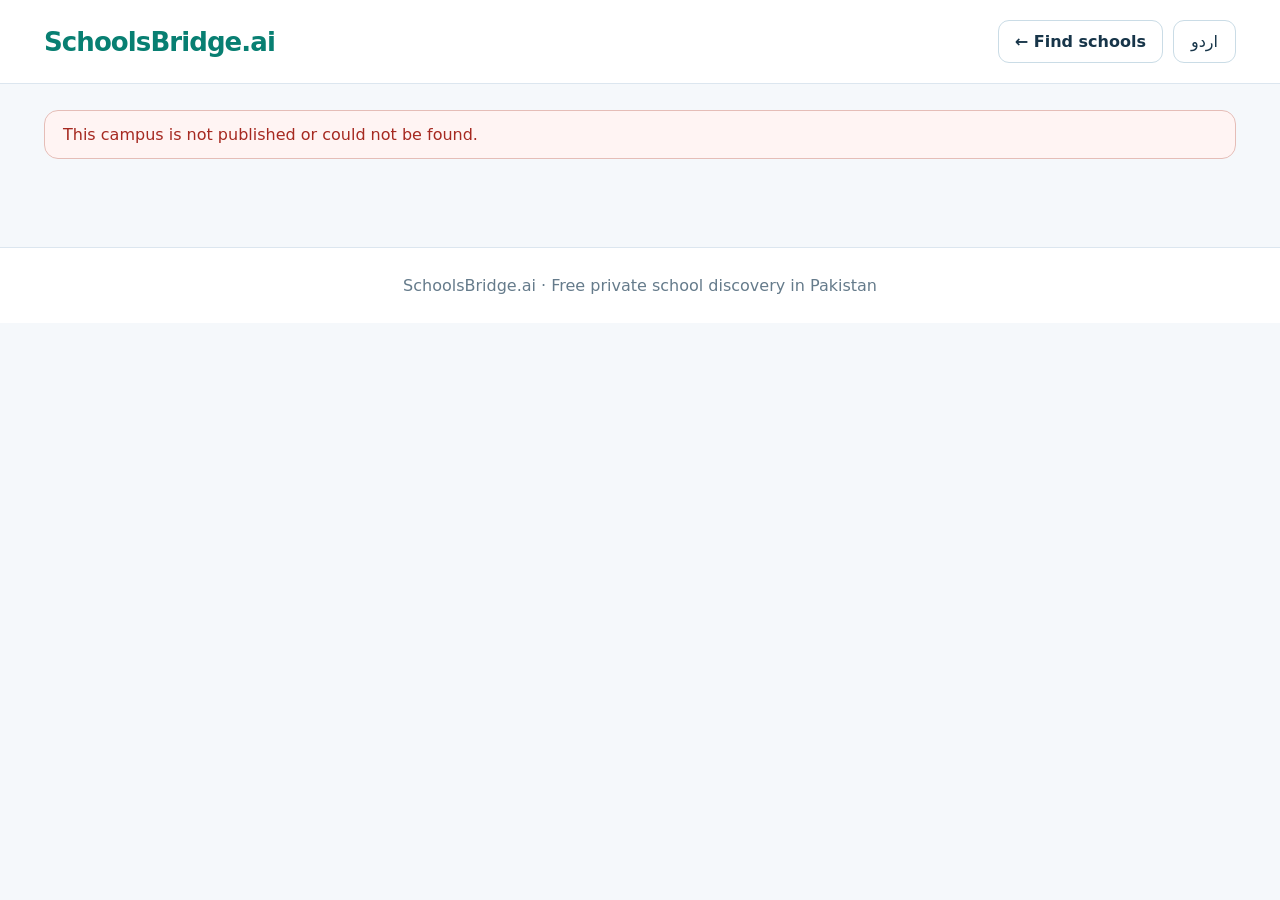
<file: profile.html>
<!doctype html>
<html lang="en">
<head>
<meta charset="utf-8"><meta name="viewport" content="width=device-width, initial-scale=1">
<meta name="robots" content="index,follow" id="indexingPolicy">
<title>School Profile | SchoolsBridge.ai</title>
<meta name="description" content="Explore a private school campus in Pakistan: overview, academics, admissions, facilities, location and more.">
<style>
:root{--ink:#173549;--teal:#087f72;--blue:#195b96;--muted:#657b8b;--border:#dce6ef;--bg:#f5f8fb;font-family:system-ui,-apple-system,BlinkMacSystemFont,"Segoe UI",sans-serif;color:var(--ink);background:var(--bg)}*{box-sizing:border-box}html{scroll-behavior:smooth}body{margin:0}a{color:var(--teal)}button{font:inherit;cursor:pointer}header{background:white;border-bottom:1px solid var(--border)}.top{max-width:1240px;padding:20px 24px;margin:auto;display:flex;align-items:center;justify-content:space-between;gap:12px;flex-wrap:wrap}.brand{color:var(--teal);font-weight:850;font-size:26px;letter-spacing:-.035em;text-decoration:none}.top-actions{display:flex;gap:10px;align-items:center;flex-wrap:wrap}.btn{border:1px solid #cadce6;border-radius:11px;padding:11px 16px;text-decoration:none;font-weight:650;display:inline-flex;align-items:center;gap:8px;color:var(--ink);background:#fff}.btn.primary{background:var(--teal);color:white;border-color:var(--teal)}.btn:focus-visible{outline:3px solid #91d9ce}.lang{background:white;color:var(--ink);border:1px solid #cadce6;border-radius:11px;padding:11px 17px}.wrap{max-width:1240px;margin:auto;padding:26px 24px 70px}.notice{padding:14px 18px;border-radius:14px;background:#fff;border:1px solid var(--border);color:var(--muted);margin-bottom:18px}.notice.error{color:#a62920;background:#fff4f3;border-color:#e5bdb7}.notice[hidden],#profilePage[hidden]{display:none}.crumb{font-size:14px;margin-bottom:16px;color:var(--muted)}.crumb a{color:inherit;text-decoration:none}.hero{border-radius:24px;background:linear-gradient(119deg,#0a8275,#174f88);color:white;padding:40px;display:grid;grid-template-columns:minmax(0,1fr) 265px;gap:24px;align-items:center}.hero .eyebrow{font-size:12px;letter-spacing:.17em;text-transform:uppercase;font-weight:750;opacity:.86}.hero h1{font-size:clamp(29px,4.2vw,50px);margin:14px 0 6px;line-height:1.1;letter-spacing:-.045em}.hero .organisation{font-size:19px;margin:5px 0 18px;opacity:.95}.hero .place{opacity:.95;line-height:1.6;font-size:15px}.hero .hero-actions{margin-top:22px;display:flex;gap:10px;flex-wrap:wrap}.hero .btn.primary{background:white;color:#12635e;border-color:white}.hero .btn.secondary{background:#ffffff16;color:white;border-color:#ffffff65}.hero-graphic{background:linear-gradient(155deg,#ffffff22,#ffffff06);border:1px solid #ffffff45;border-radius:22px;min-height:210px;display:grid;place-items:center;position:relative;overflow:hidden}.hero-graphic .circle{width:150px;height:150px;border:2px solid #ffffff7e;border-radius:50%;display:grid;place-items:center}.hero-graphic .school-symbol{font-size:75px}.hero-graphic::before,.hero-graphic::after{content:"";position:absolute;border-radius:50%;background:#ffffff1b;width:105px;height:105px}.hero-graphic::before{top:-35px;right:-35px}.hero-graphic::after{bottom:-60px;left:-25px}.quick{display:grid;grid-template-columns:repeat(3,minmax(0,1fr));gap:14px;margin:20px 0}.quick-box{padding:21px 20px;border:1px solid var(--border);background:white;border-radius:16px}.quick-box .hint{font-size:13px;color:var(--muted);font-weight:650}.quick-box .detail{font-size:16px;font-weight:780;margin-top:8px;overflow-wrap:anywhere}.section-nav{display:flex;gap:7px;overflow:auto;margin:25px 0 25px;background:white;border:1px solid var(--border);border-radius:14px;padding:8px;position:sticky;top:0;z-index:5}.section-nav a{white-space:nowrap;text-decoration:none;font-size:14px;font-weight:700;color:var(--ink);padding:11px 13px;border-radius:9px}.section-nav a:hover,.section-nav a:focus{background:#e2f5f1;color:#096c64}.body-grid{display:grid;grid-template-columns:minmax(0,1fr) 300px;gap:22px;align-items:start}.sections{min-width:0}.card{background:white;border:1px solid var(--border);border-radius:18px;padding:28px;margin-bottom:18px;scroll-margin-top:84px}.card h2{font-size:24px;letter-spacing:-.025em;margin:0 0 8px}.card .lead{color:var(--muted);font-size:14px;line-height:1.55;margin:0 0 22px}.section-rows{display:grid;grid-template-columns:repeat(2,minmax(0,1fr));gap:16px}.section-rows .full{grid-column:1/-1}.field{background:#f7fafc;border:1px solid #e5edf2;border-radius:12px;padding:17px;min-width:0}.field .title{font-size:13px;font-weight:760;color:#547084;letter-spacing:.01em;margin-bottom:8px}.field .value{line-height:1.65;white-space:pre-line;overflow-wrap:anywhere;font-size:15px}.field .value.empty{color:#8799a8;font-style:italic}.sidebar .card{padding:22px}.sidebar p{line-height:1.65}.sidebar .contact-explain{font-size:13px;color:var(--muted)}.gallery{display:grid;grid-template-columns:repeat(2,minmax(0,1fr));gap:12px}.gallery img{width:100%;height:190px;object-fit:cover;background:#ebf3f8;border-radius:12px;border:1px solid var(--border)}.placeholder{border:1px dashed #c6d9e4;border-radius:12px;padding:22px;color:#6e8190;background:#f9fcfd;line-height:1.6}.other{display:flex;flex-direction:column;gap:8px}.branch-link{display:block;text-decoration:none;border:1px solid var(--border);padding:12px;border-radius:9px;font-weight:650}.branch-link:hover{background:#ebf5f4}footer{padding:28px;text-align:center;color:var(--muted);border-top:1px solid var(--border);background:white}body[dir=rtl] .brand{letter-spacing:0}body[dir=rtl] .hero{text-align:right}body[dir=rtl] .section-rows{text-align:right}@media(max-width:900px){.hero{grid-template-columns:1fr}.hero-graphic{display:none}.body-grid{grid-template-columns:1fr}.quick{grid-template-columns:repeat(2,minmax(0,1fr))}}@media(max-width:560px){.wrap{padding:16px 12px 45px}.hero{padding:26px 22px}.quick,.section-rows,.gallery{grid-template-columns:1fr}.card{padding:20px}.top{padding:15px}.brand{font-size:23px}}
</style>
<style>
/* School-specific WhatsApp links. The landing page keeps its generic contact link. */
.hero .btn.school-whatsapp-hero{background:#188a49;color:#fff;border-color:#188a49}
.hero .btn.school-whatsapp-hero:hover{background:#126f3b;border-color:#126f3b}
.school-whatsapp-hero svg,.school-whatsapp-float svg{width:21px;height:21px;flex:none}
.school-whatsapp-float{position:fixed;right:20px;bottom:20px;z-index:30;display:inline-flex;align-items:center;justify-content:center;gap:9px;max-width:min(90vw,290px);padding:14px 19px;border-radius:999px;color:#fff;background:#168a49;box-shadow:0 8px 22px #163b2c44;text-decoration:none;font-size:14px;font-weight:750;line-height:1.3}
.school-whatsapp-float:hover,.school-whatsapp-float:focus-visible{background:#0e733c;outline-offset:3px}
.school-whatsapp-float[hidden]{display:none}
body[dir=rtl] .school-whatsapp-float{right:auto;left:20px}
@media(max-width:560px){.school-whatsapp-float{right:12px;bottom:12px;padding:12px 15px;font-size:13px}body[dir=rtl] .school-whatsapp-float{left:12px}}
</style>
</head>
<body>
<header><div class="top"><a class="brand" href="./">SchoolsBridge.ai</a><div class="top-actions"><a class="btn" href="./" id="backLink" data-i18n="back">← Find schools</a><button class="lang" id="languageButton" type="button">اردو</button></div></div></header>
<main class="wrap">
<div class="notice" id="notice" role="status">Loading campus profile…</div>
<div id="profilePage" hidden>
<div class="crumb"><a href="./" data-i18n="browse">School directory</a> / <span id="breadcrumb">Campus</span></div>
<section class="hero"><div><div class="eyebrow" data-i18n="published">Published campus profile</div><h1 id="campusTitle"></h1><p class="organisation" id="organisation"></p><p class="place" id="heroLocation"></p><div class="hero-actions"><a id="mapButton" class="btn primary" target="_blank" rel="noopener noreferrer" data-i18n="maps">View on Google Maps</a><a id="websiteButton" class="btn secondary" target="_blank" rel="noopener noreferrer" data-i18n="website">School website</a><a id="schoolWhatsAppHero" class="btn school-whatsapp-hero" target="_blank" rel="noopener noreferrer"><svg viewBox="0 0 24 24" fill="none" stroke="currentColor" stroke-width="1.9" stroke-linecap="round" stroke-linejoin="round" aria-hidden="true"><path d="M20.5 11.6a8.6 8.6 0 0 1-8.9 8.9 8.8 8.8 0 0 1-3.6-.9L3 21l1.4-5a8.8 8.8 0 1 1 16.1-4.4Z"/><path d="M8.6 8.5c.2 3.4 2.5 5.8 6 6.3l1.1-1.2 1.4 1.1c-.5 1-1.3 1.7-2.5 1.6-3.8-.5-6.9-3.6-7.3-7.3-.1-1.1.6-2 1.5-2.5l1.2 1.6-1.2 1.1Z"/></svg><span data-i18n="askSchool">Ask about this school</span></a></div></div><div class="hero-graphic" aria-hidden="true"><div class="circle"><span class="school-symbol">🏫</span></div></div></section>
<div class="quick"><div class="quick-box"><div class="hint" data-i18n="region">Province / territory</div><div class="detail" id="quickProvince">—</div></div><div class="quick-box"><div class="hint" data-i18n="district">District</div><div class="detail" id="quickDistrict">—</div></div><div class="quick-box"><div class="hint" data-i18n="network">School organization</div><div class="detail" id="quickOrg">—</div></div></div>
<nav class="section-nav" aria-label="School profile sections"><a href="#overview" data-i18n="overview">Overview</a><a href="#academics" data-i18n="academics">Academics</a><a href="#admissions" data-i18n="admissions">Admissions &amp; fees</a><a href="#facilities" data-i18n="facilities">Facilities</a><a href="#photos" data-i18n="photos">Photos</a><a href="#reviews" data-i18n="reviews">Parent reviews</a><a href="#events" data-i18n="events">Events &amp; FAQs</a></nav>
<div class="body-grid"><div class="sections">
<section class="card" id="overview"><h2 data-i18n="overview">Overview</h2><p class="lead" data-i18n="overviewLead">Learn about the campus, its values and educational goals.</p><div class="section-rows"><div class="field full"><div class="title" data-i18n="introduction">Introduction</div><div class="value" data-field="introduction"></div></div><div class="field"><div class="title" data-i18n="vision">Vision</div><div class="value" data-field="vision"></div></div><div class="field"><div class="title" data-i18n="mission">Mission</div><div class="value" data-field="mission"></div></div><div class="field full"><div class="title" data-i18n="goals">Goals</div><div class="value" data-field="goals"></div></div></div></section>
<section class="card" id="academics"><h2 data-i18n="academics">Academics</h2><p class="lead" data-i18n="academicsLead">Curriculum, age groups, learning languages and accreditation.</p><div class="section-rows"><div class="field"><div class="title" data-i18n="curriculum">Curriculum</div><div class="value" data-field="curriculum"></div></div><div class="field"><div class="title" data-i18n="grades">Grade levels</div><div class="value" data-field="grades_offered"></div></div><div class="field"><div class="title" data-i18n="languages">Languages of instruction</div><div class="value" data-field="instruction_languages"></div></div><div class="field"><div class="title" data-i18n="accreditation">Accreditation</div><div class="value" data-field="accreditation"></div></div></div></section>
<section class="card" id="admissions"><h2 data-i18n="admissions">Admissions &amp; fees</h2><p class="lead" data-i18n="admissionsLead">Fees and admissions details are shown only when they have been provided and checked.</p><div class="section-rows"><div class="field full"><div class="title" data-i18n="admissionsProcess">Admission process</div><div class="value" data-field="admissions_process"></div></div><div class="field"><div class="title" data-i18n="tuition">Tuition information</div><div class="value" data-field="tuition_fee"></div></div><div class="field"><div class="title" data-i18n="registration">Registration fee</div><div class="value" data-field="registration_fee"></div></div></div></section>
<section class="card" id="facilities"><h2 data-i18n="facilities">Facilities</h2><p class="lead" data-i18n="facilitiesLead">What this campus offers for learning and student life.</p><div class="section-rows"><div class="field full"><div class="title" data-i18n="facilitiesList">Campus facilities</div><div class="value" data-field="facilities"></div></div><div class="field"><div class="title" data-i18n="transport">Transport</div><div class="value" data-field="transport_info"></div></div><div class="field"><div class="title" data-i18n="extracurricular">Extracurricular activities</div><div class="value" data-field="extracurricular"></div></div></div></section>
<section class="card" id="photos"><h2 data-i18n="photos">Photos &amp; videos</h2><p class="lead" data-i18n="photosLead">Photos can be added with the school's permission.</p><div class="gallery" id="gallery"></div></section>
<section class="card" id="reviews"><h2 data-i18n="reviews">Parent reviews</h2><div class="placeholder" data-i18n="reviewsPending">Parent reviews will be available after the moderated review system is launched. No ratings have been invented for this campus.</div></section>
<section class="card" id="events"><h2 data-i18n="events">Events &amp; FAQs</h2><div class="section-rows"><div class="field full"><div class="title" data-i18n="upcoming">Events</div><div class="value" data-field="events_text"></div></div><div class="field full"><div class="title" data-i18n="faq">Frequently asked questions</div><div class="value" data-field="faq_text"></div></div></div></section>
</div><aside class="sidebar"><section class="card"><h2 data-i18n="location">Campus location</h2><p id="sideLocation"></p><p id="addressLine"></p><a class="btn primary" target="_blank" rel="noopener noreferrer" id="sideMap" data-i18n="directions">Open directions</a></section><section class="card"><h2 data-i18n="hours">School hours</h2><p id="hoursText"></p></section><section class="card"><h2 data-i18n="contact">Contact privacy</h2><p class="contact-explain" data-i18n="privacy">We do not publish direct school phone numbers on SchoolsBridge.ai. Google Maps may show independently published contact details.</p></section><section class="card"><h2 data-i18n="branches">Other branches</h2><div id="branchList" class="other"><p class="placeholder" data-i18n="branchesLoading">Checking available branches…</p></div></section></aside></div>
</div>
</main><a id="schoolWhatsAppFloat" class="school-whatsapp-float" href="#" target="_blank" rel="noopener noreferrer" hidden><svg viewBox="0 0 24 24" fill="none" stroke="currentColor" stroke-width="1.9" stroke-linecap="round" stroke-linejoin="round" aria-hidden="true"><path d="M20.5 11.6a8.6 8.6 0 0 1-8.9 8.9 8.8 8.8 0 0 1-3.6-.9L3 21l1.4-5a8.8 8.8 0 1 1 16.1-4.4Z"/><path d="M8.6 8.5c.2 3.4 2.5 5.8 6 6.3l1.1-1.2 1.4 1.1c-.5 1-1.3 1.7-2.5 1.6-3.8-.5-6.9-3.6-7.3-7.3-.1-1.1.6-2 1.5-2.5l1.2 1.6-1.2 1.1Z"/></svg><span data-i18n="askSchool">Ask about this school</span></a><footer>SchoolsBridge.ai · <span data-i18n="footer">Free private school discovery in Pakistan</span></footer>
<script src="config.js"></script>
<script>
'use strict';
const $=id=>document.getElementById(id);
const translations={
 en:{askSchool:'Ask about this school',whatsAppAria:'Ask SchoolsBridge.ai about this school on WhatsApp',back:'← Find schools',browse:'School directory',published:'Published campus profile',maps:'View on Google Maps',website:'School website',region:'Province / territory',district:'District',network:'School organization',overview:'Overview',academics:'Academics',admissions:'Admissions & fees',facilities:'Facilities',photos:'Photos & videos',reviews:'Parent reviews',events:'Events & FAQs',introduction:'Introduction',vision:'Vision',mission:'Mission',goals:'Goals',curriculum:'Curriculum',grades:'Grade levels',languages:'Languages of instruction',accreditation:'Accreditation',admissionsProcess:'Admission process',tuition:'Tuition information',registration:'Registration fee',facilitiesList:'Campus facilities',transport:'Transport',extracurricular:'Extracurricular activities',upcoming:'Events',faq:'Frequently asked questions',location:'Campus location',directions:'Open directions',hours:'School hours',contact:'Contact privacy',branches:'Other branches',privacy:'We do not publish direct school phone numbers on SchoolsBridge.ai. Google Maps may show independently published contact details.',overviewLead:'Learn about the campus, its values and educational goals.',academicsLead:'Curriculum, age groups, learning languages and accreditation.',admissionsLead:'Fees and admissions details are shown only when they have been provided and checked.',facilitiesLead:'What this campus offers for learning and student life.',photosLead:'Campus photos can be added with the school’s permission.',reviewsPending:'Parent reviews will be available after the moderated review system is launched. No ratings have been invented for this campus.',branchesLoading:'Checking available branches…',footer:'Free private school discovery in Pakistan',missing:'Details not added yet',missingHours:'Hours not provided yet',missingAddress:'Street address not provided yet',missingPhotos:'No approved campus photos have been added yet.',noBranches:'No other published branches are listed yet.',loading:'Loading campus profile…',notFound:'This campus is not published or could not be found.',setup:'Connection unavailable. Open the directory first and check your public Supabase connection.',error:'Unable to load the campus profile.'},
 ur:{askSchool:'اس اسکول کے بارے میں پوچھیں',whatsAppAria:'اس اسکول کے بارے میں واٹس ایپ پر SchoolsBridge.ai سے پوچھیں',back:'← اسکول تلاش کریں',browse:'اسکول ڈائریکٹری',published:'شائع شدہ کیمپس کی تفصیلات',maps:'گوگل میپس پر دیکھیں',website:'اسکول کی ویب سائٹ',region:'صوبہ / علاقہ',district:'ضلع',network:'اسکول کا ادارہ',overview:'تعارف',academics:'تعلیم',admissions:'داخلہ اور فیس',facilities:'سہولیات',photos:'تصاویر اور ویڈیوز',reviews:'والدین کے تبصرے',events:'تقریبات اور سوالات',introduction:'تعارف',vision:'وژن',mission:'مقصد',goals:'اہداف',curriculum:'نصاب',grades:'جماعتیں',languages:'تدریسی زبانیں',accreditation:'تصدیق',admissionsProcess:'داخلے کا طریقہ',tuition:'تعلیمی فیس',registration:'رجسٹریشن فیس',facilitiesList:'کیمپس کی سہولیات',transport:'ٹرانسپورٹ',extracurricular:'غیر نصابی سرگرمیاں',upcoming:'تقریبات',faq:'عام سوالات',location:'کیمپس کا مقام',directions:'راستہ دیکھیں',hours:'اسکول کے اوقات',contact:'رابطے کی رازداری',branches:'دیگر کیمپس',privacy:'SchoolsBridge.ai پر اسکول کے براہِ راست فون نمبر شائع نہیں کیے جاتے۔ گوگل میپس پر پہلے سے موجود عوامی رابطے کی معلومات نظر آ سکتی ہیں۔',overviewLead:'کیمپس، اس کی اقدار اور تعلیمی مقاصد کے بارے میں جانیں۔',academicsLead:'نصاب، جماعتیں، زبانیں اور منظوری۔',admissionsLead:'فیس اور داخلے کی معلومات تصدیق کے بعد دکھائی جاتی ہیں۔',facilitiesLead:'تعلیم اور طالب علموں کے لیے کیمپس کی سہولیات۔',photosLead:'اسکول کی اجازت سے تصاویر شامل کی جا سکتی ہیں۔',reviewsPending:'والدین کے تبصرے نگرانی کے نظام کے آغاز کے بعد دستیاب ہوں گے۔ کوئی مصنوعی ریٹنگ شامل نہیں کی گئی۔',branchesLoading:'دیگر کیمپس چیک کیے جا رہے ہیں…',footer:'پاکستان میں نجی اسکولوں کی مفت تلاش',missing:'ابھی معلومات شامل نہیں کی گئیں',missingHours:'اوقات ابھی فراہم نہیں کیے گئے',missingAddress:'مکمل پتہ ابھی فراہم نہیں کیا گیا',missingPhotos:'کیمپس کی منظور شدہ تصاویر ابھی شامل نہیں کی گئیں',noBranches:'ابھی کوئی اور شائع شدہ کیمپس نہیں ہے',loading:'کیمپس کی معلومات لوڈ ہو رہی ہیں…',notFound:'یہ کیمپس شائع نہیں ہوا یا دستیاب نہیں ہے',setup:'کنکشن دستیاب نہیں۔ پہلے اسکول ڈائریکٹری کھولیں۔',error:'کیمپس کی معلومات لوڈ نہیں ہو سکیں'}
};
const params=new URLSearchParams(location.search);let lang=params.get('lang')==='ur'?'ur':'en';const T=key=>translations[lang][key]||translations.en[key]||key;
let profile={},campus=null,network=[];
function labelify(){document.documentElement.lang=lang;document.documentElement.dir=lang==='ur'?'rtl':'ltr';document.body.dir=document.documentElement.dir;document.querySelectorAll('[data-i18n]').forEach(el=>{el.textContent=T(el.dataset.i18n)});$('languageButton').textContent=lang==='ur'?'English':'اردو';$('notice').textContent=T('loading');if(campus)render();}
function safeUrl(raw){try{const u=new URL(String(raw||''));return u.protocol==='https:'?u.href:''}catch{return''}}
function safeMaps(raw){try{const u=new URL(raw),host=u.hostname.toLowerCase();return u.protocol==='https:'&&(host==='maps.app.goo.gl'||host==='maps.google.com'||host==='goo.gl'||((host==='google.com'||host==='www.google.com')&&u.pathname.startsWith('/maps')))?u.href:''}catch{return''}}
function config(){let saved={};try{saved=JSON.parse(localStorage.getItem('schoolshub_connection')||'{}')}catch{}const bundled=window.SCHOOLSHUB_CONFIG||{};return {url:saved.supabaseUrl||bundled.supabaseUrl||'',key:saved.publishableKey||bundled.publishableKey||''}}
async function api(q,optional=false){const c=config();if(!/^https:\/\/[a-z0-9-]+\.supabase\.co\/?$/i.test(c.url)||!/^sb_publishable_[a-zA-Z0-9_-]+$/.test(c.key))throw Error(T('setup'));const response=await fetch(c.url.replace(/\/$/,'')+'/rest/v1/'+q,{headers:{apikey:c.key}});if(!response.ok){if(optional)return null;throw Error('Supabase '+response.status)}return response.json()}
function showNotice(message,hasError=false){if(hasError)$('indexingPolicy').content='noindex';$('notice').hidden=false;$('notice').className='notice'+(hasError?' error':'');$('notice').textContent=message}
function put(id,value){$(id).textContent=value||'—'}
function field(id,value){document.querySelectorAll('[data-field="'+id+'"]').forEach(el=>{el.textContent=value||T('missing');el.classList.toggle('empty',!value)})}
function render(){
 $('notice').hidden=true;$('profilePage').hidden=false;
 const s=campus.schools||{},d=campus.districts||campus.tehsils?.districts||campus.areas?.cities?.districts||{},p=d.provinces||{};
 const org=(lang==='ur'&&s.name_ur?s.name_ur:s.name)||'School';const schoolCampus=campus.campus_name||'Campus';const locationString=[campus.tehsils?.name,d.name,p.name,'Pakistan'].filter(Boolean).join(' · ');
 put('campusTitle',schoolCampus);put('breadcrumb',schoolCampus);put('organisation',org);put('heroLocation','📍 '+locationString);put('quickProvince',p.name);put('quickDistrict',d.name);put('quickOrg',org);put('sideLocation',locationString);
  document.title=schoolCampus+' | '+org+' | SchoolsBridge.ai';
  // Every published campus has its own prefilled WhatsApp message.
  // Standard wa.me links support both WhatsApp Messenger and WhatsApp Business;
  // the visitor's browser/device chooses which installed app opens.
  const whatsappText=lang==='ur'
    ? 'السلام علیکم SchoolsBridge.ai، مجھے '+schoolCampus+' ('+org+') کے بارے میں مزید معلومات درکار ہیں۔ مقام: '+locationString+'۔ براہ کرم رہنمائی فرمائیں۔'
    : 'Hello SchoolsBridge.ai, I would like more information about '+schoolCampus+' ('+org+') in '+locationString+'. Could you please assist me?';
  const whatsappLink='https://wa.me/923450977866?text='+encodeURIComponent(whatsappText);
  for(const id of ['schoolWhatsAppHero','schoolWhatsAppFloat']){
    const link=$(id);
    link.href=whatsappLink;
    link.setAttribute('aria-label',T('whatsAppAria')+': '+schoolCampus);
    link.hidden=false;
  }
 const maps=safeMaps(campus.google_maps_url);for(const id of ['mapButton','sideMap']){$(id).hidden=!maps;if(maps)$(id).href=maps}
 const website=safeUrl(s.website);$('websiteButton').hidden=!website;if(website)$('websiteButton').href=website;
 put('addressLine',profile.street_address||T('missingAddress'));put('hoursText',profile.school_hours||T('missingHours'));
 for(const key of ['introduction','vision','mission','goals','curriculum','grades_offered','instruction_languages','accreditation','admissions_process','tuition_fee','registration_fee','facilities','transport_info','extracurricular','events_text','faq_text'])field(key,profile[key]);
 const gallery=$('gallery');gallery.replaceChildren();const photos=String(profile.gallery_urls||'').split(/\r?\n/).map(safeUrl).filter(Boolean).slice(0,16);
 if(photos.length){photos.forEach((url,i)=>{const img=document.createElement('img');img.src=url;img.alt=schoolCampus+' campus photo '+(i+1);img.loading='lazy';img.referrerPolicy='no-referrer';gallery.appendChild(img)})}else{const div=document.createElement('div');div.className='placeholder';div.textContent=T('missingPhotos');gallery.appendChild(div)}
 const available=network.filter(x=>x.id!==campus.id),area=$('branchList');area.replaceChildren();if(available.length){available.forEach(item=>{const a=document.createElement('a');a.className='branch-link';a.href='profile.html?campus='+encodeURIComponent(item.id)+'&lang='+lang;a.textContent=item.campus_name||'Campus';area.appendChild(a)})}else{const e=document.createElement('p');e.className='placeholder';e.textContent=T('noBranches');area.appendChild(e)}
}
async function boot(){labelify();const id=params.get('campus')||'';if(!/^[0-9a-f]{8}-[0-9a-f-]{27,}$/i.test(id)){showNotice(T('notFound'),true);return}
 try{
  const q='campuses?select=id,school_id,campus_name,google_maps_url,is_published,schools(name,name_ur,website),districts(name,provinces(name)),tehsils(name,districts(name,provinces(name))),areas(name,cities(name,districts(name,provinces(name))))&id=eq.'+encodeURIComponent(id)+'&is_published=eq.true&limit=1';
  const rows=await api(q);campus=Array.isArray(rows)?rows[0]:null;if(!campus){showNotice(T('notFound'),true);return}
  // Optional during rollout: the profile can show core campus details before the migration is installed.
  const results=await Promise.allSettled([api('campus_profiles?select=*&campus_id=eq.'+encodeURIComponent(id)+'&limit=1',true),api('campuses?select=id,campus_name&school_id=eq.'+encodeURIComponent(campus.school_id)+'&is_published=eq.true&limit=100',true)]);
  profile=results[0].status==='fulfilled'&&Array.isArray(results[0].value)?results[0].value[0]||{}:{};
  network=results[1].status==='fulfilled'&&Array.isArray(results[1].value)?results[1].value:[];
  render();
  // Only index published campus pages; individual pages may become indexed after the site is connected.
  $('indexingPolicy').content='index,follow';
 }catch(e){showNotice((e.message&&e.message.startsWith('Connection'))?e.message:T('error')+' '+(e.message||''),true)}
}
$('languageButton').onclick=()=>{lang=lang==='ur'?'en':'ur';const u=new URL(location.href);u.searchParams.set('lang',lang);history.replaceState(null,'',u);labelify()};
boot();
</script>
</body>
</html>
</file>
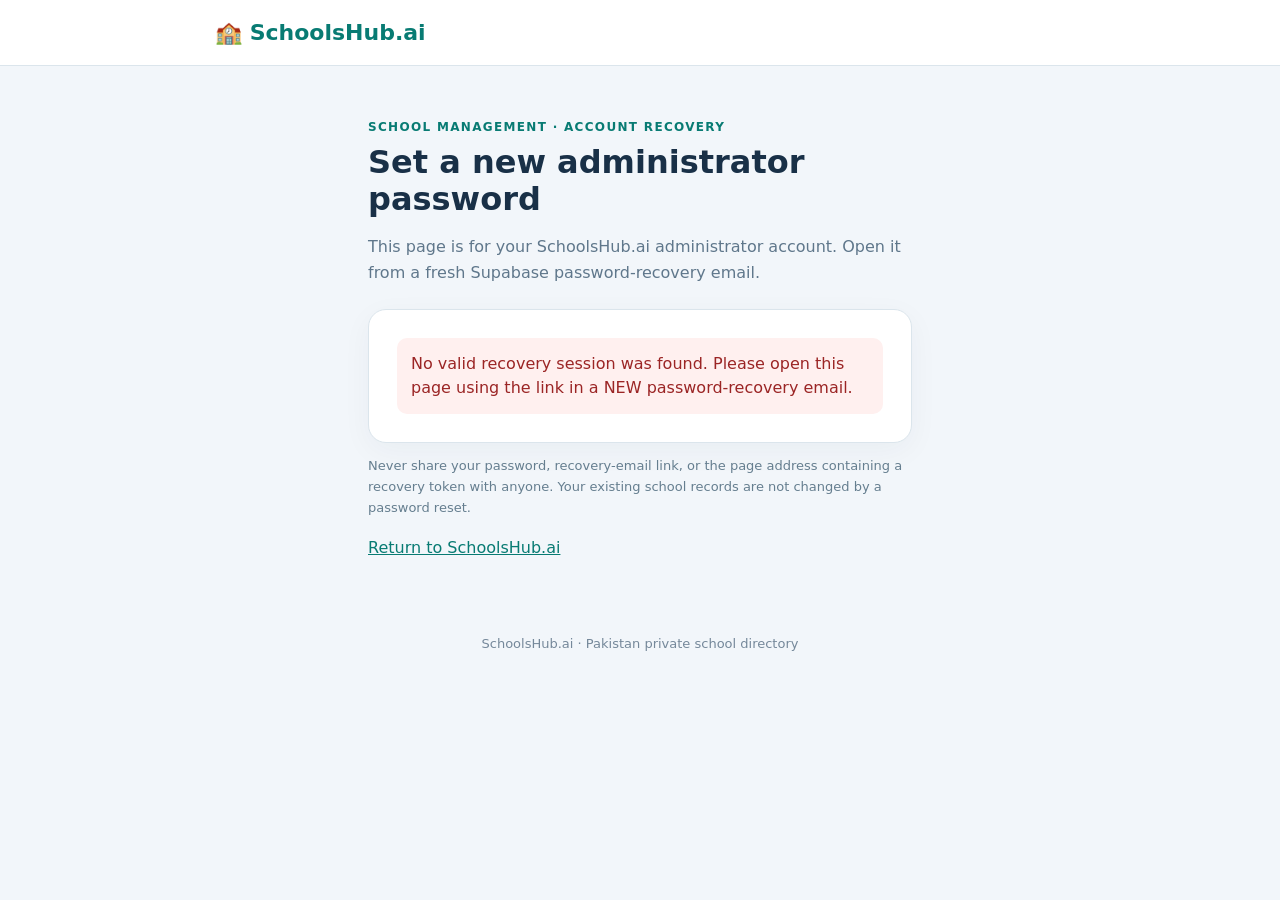
<file: reset-password.html>
<!doctype html>
<html lang="en">
<head>
  <meta charset="utf-8">
  <meta name="viewport" content="width=device-width, initial-scale=1">
  <meta name="referrer" content="no-referrer">
  <meta http-equiv="Content-Security-Policy" content="default-src 'none'; script-src 'unsafe-inline'; style-src 'unsafe-inline'; connect-src https://xmzrevevedabfoehqrfi.supabase.co; base-uri 'none'; form-action 'none'">
  <title>Reset Super Admin password | SchoolsHub.ai</title>
  <style>
    :root{font-family:system-ui,-apple-system,BlinkMacSystemFont,"Segoe UI",sans-serif;color:#193047;background:#f2f6fa;font-synthesis:none}
    *{box-sizing:border-box}body{margin:0;min-height:100vh}header{background:white;border-bottom:1px solid #dbe5ec;padding:20px max(24px,calc((100% - 850px)/2));font-size:22px;font-weight:800;color:#087b73}
    main{max-width:580px;margin:54px auto;padding:0 18px}.tag{color:#087b73;font-weight:800;font-size:12px;letter-spacing:.11em;text-transform:uppercase}h1{margin:10px 0 16px;font-size:32px;line-height:1.16}p{color:#5f778b;line-height:1.6}
    .panel{background:white;border:1px solid #dbe5ec;border-radius:18px;padding:28px;margin-top:24px;box-shadow:0 8px 30px rgba(14,51,79,.045)}label{display:block;margin:16px 0 7px;font-weight:700;font-size:14px}input{display:block;width:100%;border:1px solid #cddce7;border-radius:10px;padding:14px;font:inherit;color:#193047}input:focus{outline:3px solid #b5e8e0;border-color:#087b73}button{background:#087e76;border:0;border-radius:10px;padding:14px 20px;color:white;font-weight:800;font-size:15px;cursor:pointer;margin-top:20px}button:disabled{background:#a5b6bd;cursor:not-allowed}.hint{font-size:13px;color:#657e8f}.message{padding:14px;border-radius:10px;line-height:1.5;overflow-wrap:anywhere}.message.error{background:#fff0ef;color:#9b2525}.message.ok{background:#e7f7f3;color:#086d58}a{color:#087b73}footer{padding:22px;text-align:center;color:#75889a;font-size:13px}
  </style>
</head>
<body>
<header>🏫 SchoolsHub.ai</header>
<main>
  <div class="tag">School management · account recovery</div>
  <h1>Set a new administrator password</h1>
  <p>This page is for your SchoolsHub.ai administrator account. Open it from a fresh Supabase password-recovery email.</p>
  <div class="panel">
    <div id="status" class="message" role="status" aria-live="polite">Checking your recovery link…</div>
    <form id="reset-form" hidden autocomplete="off">
      <label for="publishable">Supabase Publishable key</label>
      <input id="publishable" type="password" required autocomplete="off" placeholder="sb_publishable_…" spellcheck="false">
      <div class="hint">Copy this from Supabase → Project Settings → API Keys. Use only the publishable key, never a secret or service-role key.</div>
      <label for="password">New password</label>
      <input id="password" type="password" minlength="8" required autocomplete="new-password" placeholder="At least 8 characters">
      <label for="confirm">Confirm new password</label>
      <input id="confirm" type="password" minlength="8" required autocomplete="new-password" placeholder="Type your new password again">
      <button id="submit" type="submit">Set new password</button>
    </form>
  </div>
  <p class="hint">Never share your password, recovery-email link, or the page address containing a recovery token with anyone. Your existing school records are not changed by a password reset.</p>
  <p><a href="https://nehadirvi322-source.github.io/pakistan-schools-directory/">Return to SchoolsHub.ai</a></p>
</main>
<footer>SchoolsHub.ai · Pakistan private school directory</footer>
<script>
  (() => {
    'use strict';
    const api = 'https://xmzrevevedabfoehqrfi.supabase.co';
    const fragment = new URLSearchParams(location.hash.slice(1));
    const search = new URLSearchParams(location.search);
    const accessToken = fragment.get('access_token');
    const type = fragment.get('type');
    const errorText = fragment.get('error_description') || search.get('error_description');
    // Remove token-bearing URL fragments from address bar/history promptly.
    history.replaceState(null, '', location.pathname);
    const status = document.getElementById('status');
    const form = document.getElementById('reset-form');
    function msg(text, kind) {status.textContent=text;status.className='message '+(kind||'');}
    if (errorText) {
      msg('The recovery link could not be used: '+errorText+'. Please request a fresh recovery email.','error');
      return;
    }
    if (!accessToken || type !== 'recovery') {
      msg('No valid recovery session was found. Please open this page using the link in a NEW password-recovery email.','error');
      return;
    }
    msg('Recovery link received. Enter your publishable key and choose a new password.','ok');
    form.hidden=false;
    form.addEventListener('submit', async e => {
      e.preventDefault();
      const key = document.getElementById('publishable').value.trim();
      const password = document.getElementById('password').value;
      const confirm = document.getElementById('confirm').value;
      if(!key.startsWith('sb_publishable_')) {msg('Please use your Supabase publishable key (starts with sb_publishable_).','error');return;}
      if(password.length<8) {msg('Use a password with at least 8 characters.','error');return;}
      if(password!==confirm) {msg('The two passwords do not match.','error');return;}
      const button = document.getElementById('submit');button.disabled=true;button.textContent='Updating…';
      try {
        const response=await fetch(api+'/auth/v1/user',{
          method:'PUT',mode:'cors',cache:'no-store',
          headers:{'Content-Type':'application/json','apikey':key,'Authorization':'Bearer '+accessToken},
          body:JSON.stringify({password})
        });
        const result=await response.json().catch(()=>({}));
        if(!response.ok) throw new Error(result.msg||result.message||result.error_description||result.error||('Server response '+response.status));
        msg('Password updated successfully. Return to SchoolsHub.ai, select Super Admin, and sign in using the new password.','ok');
        form.remove();
      }catch(err){msg('Password could not be updated: '+err.message+'. If your link expired, request a new one.','error');button.disabled=false;button.textContent='Set new password';}
    });
  })();
</script>
</body>
</html>
</file>
